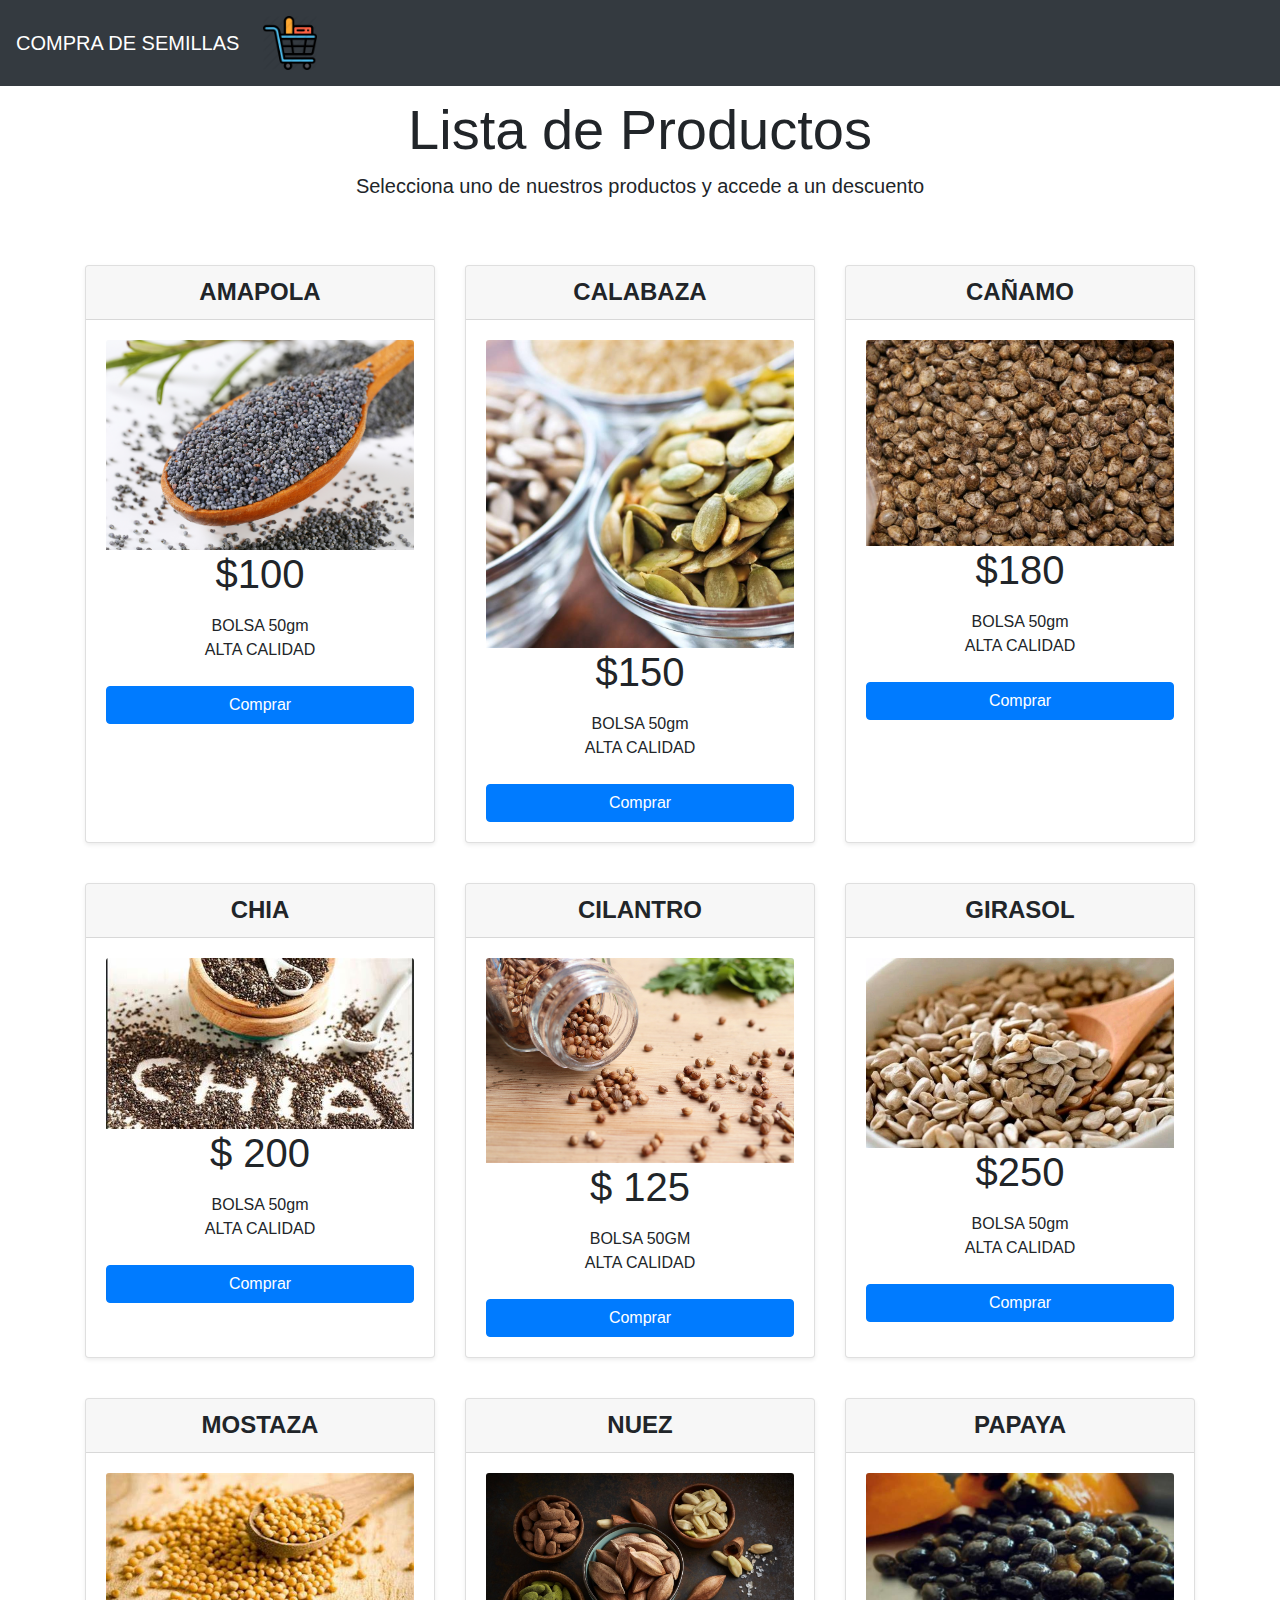
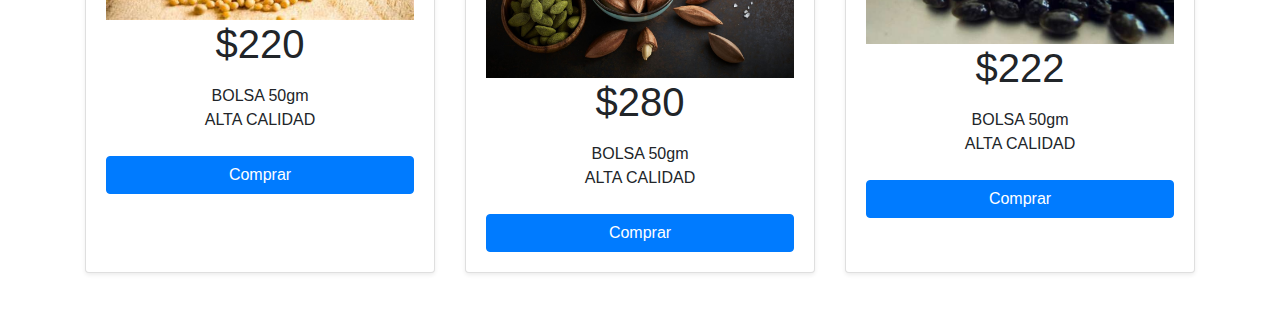
<file: carrito-compras/carrito.html>
<!DOCTYPE html>
<html lang="en">

<head>
    <meta charset="UTF-8">
    <meta name="viewport"
        content="width=device-width, user-scalable=no, initial-scale=1.0, maximum-scale=1.0, minimum-scale=1.0">
    <link rel="stylesheet" href="css/bootstrap.min.css">
    <script src="js/popper.min.js"></script>
    <link rel="stylesheet" href="https://use.fontawesome.com/releases/v5.6.3/css/all.css" integrity="sha384-UHRtZLI+pbxtHCWp1t77Bi1L4ZtiqrqD80Kn4Z8NTSRyMA2Fd33n5dQ8lWUE00s/" crossorigin="anonymous">
    
    <link rel="stylesheet" href="css/sweetalert2.min.css">

    <title>Carrito Compras en JavaScript</title>
</head>

<body>

    <header>
        <div class="container">
            <div class="row align-items-stretch justify-content-between">
                <nav class="navbar navbar-expand-md navbar-dark fixed-top bg-dark">
                    <a class="navbar-brand" href="#">COMPRA DE SEMILLAS</a>
                    <button class="navbar-toggler" type="button" data-toggle="collapse" data-target="#navbarCollapse"
                        aria-controls="navbarCollapse" aria-expanded="false" aria-label="Toggle navigation">
                        <span class="navbar-toggler-icon"></span>
                    </button>
                    <div class="collapse navbar-collapse" id="navbarCollapse">
                        <ul class="navbar-nav mr-auto">
                            <li class="nav-item dropdown">
                                <img src="img/cart.jpeg" class="nav-link dropdown-toggle img-fluid" height="70px"
                                    width="70px" href="#" id="dropdown01" data-toggle="dropdown" aria-haspopup="true"
                                    aria-expanded="false"></img>
                                <div id="carrito" class="dropdown-menu" aria-labelledby="navbarCollapse">
                                    <table id="lista-carrito" class="table">
                                        <thead>
                                            <tr>
                                                <th>Imagen</th>
                                                <th>Nombre</th>
                                                <th>Precio</th>
                                                <th></th>
                                            </tr>
                                        </thead>
                                        <tbody></tbody>
                                    </table>

                                    <a href="#" id="vaciar-carrito" class="btn btn-primary btn-block">Vaciar Carrito</a>
                                    <a href="#" id="procesar-pedido" class="btn btn-danger btn-block">Procesar
                                        Compra</a>
                                </div>
                            </li>
                        </ul>
                    </div>
                </nav>
            </div>
        </div>
    </header>

    <main>
        <div class="pricing-header px-3 py-3 pt-md-5 pb-md-4 my-4 mx-auto text-center">
            <h1 class="display-4 mt-4">Lista de Productos</h1>
            <p class="lead">Selecciona uno de nuestros productos y accede a un descuento</p>
        </div>

        <div class="container" id="lista-productos">
            
            <div class="card-deck mb-3 text-center">
                
                <div class="card mb-4 shadow-sm">
                    <div class="card-header">
                        <h4 class="my-0 font-weight-bold">AMAPOLA</h4>
                    </div>
                    <div class="card-body">
                        <img src="img/amapola.png" class="card-img-top">
                        <h1 class="card-title pricing-card-title precio">$<span class="">100</span></h1>

                        <ul class="list-unstyled mt-3 mb-4">
                            <li></li>
                            <li>BOLSA 50gm</li>
                            <li>ALTA CALIDAD</li>
                        </ul>
                        <a href="" class="btn btn-block btn-primary agregar-carrito" data-id="1">Comprar</a>
                    </div>
                </div>

                <div class="card mb-4 shadow-sm">
                    <div class="card-header">
                        <h4 class="my-0 font-weight-bold">CALABAZA</h4>
                    </div>
                    <div class="card-body">
                        <img id="calabazaimg" src="img/calabaza.png" class="card-img-top">
                        <h1 class="card-title pricing-card-title precio">$<span class="">150</span></h1>

                        <ul class="list-unstyled mt-3 mb-4">
                            <li></li>
                            <li>BOLSA 50gm</li>
                            <li>ALTA CALIDAD</li>
                        </ul>
                        <a href="" class="btn btn-block btn-primary agregar-carrito" data-id="2">Comprar</a>
                    </div>
                </div>

                <div class="card mb-4 shadow-sm">
                    <div class="card-header">
                        <h4 class="my-0 font-weight-bold">CAÑAMO</h4>
                    </div>
                    <div class="card-body">
                        <img src="img/cañamo.png" class="card-img-top">
                        <h1 class="card-title pricing-card-title precio">$<span class="">180</span></h1>

                        <ul class="list-unstyled mt-3 mb-4">
                            <li></li>
                            <li>BOLSA 50gm</li>
                            <li>ALTA CALIDAD</li>
                        </ul>
                        <a href="" class="btn btn-block btn-primary agregar-carrito" data-id="3">Comprar</a>
                    </div>
                </div>

            </div>

            <div class="card-deck mb-3 text-center">
                
                <div class="card mb-4 shadow-sm">
                    <div class="card-header">
                        <h4 class="my-0 font-weight-bold">CHIA</h4>
                    </div>
                    <div class="card-body">
                        <img src="img/chia.png" class="card-img-top">
                        <h1 class="card-title pricing-card-title precio">$ <span class="">200</span></h1>

                        <ul class="list-unstyled mt-3 mb-4">
                            <li></li>
                            <li>BOLSA 50gm</li>
                            <li>ALTA CALIDAD</li>
                        </ul>
                        <a href="" class="btn btn-block btn-primary agregar-carrito" data-id="4">Comprar</a>
                    </div>
                </div>

                <div class="card mb-4 shadow-sm">
                    <div class="card-header">
                        <h4 class="my-0 font-weight-bold">CILANTRO
                        </h4>
                    </div>
                    <div class="card-body">
                        <img src="img/cilantro.png" class="card-img-top">
                        <h1 class="card-title pricing-card-title precio">$ <span class="">125</span></h1>

                        <ul class="list-unstyled mt-3 mb-4">
                            <li></li>
                            <li>BOLSA 50GM</li>
                            <li>ALTA CALIDAD</li>
                        </ul>
                        <a href="" class="btn btn-block btn-primary agregar-carrito" data-id="5">Comprar</a>
                    </div>
                </div>

                <div class="card mb-4 shadow-sm">
                    <div class="card-header">
                        <h4 class="my-0 font-weight-bold">GIRASOL</h4>
                    </div>
                    <div class="card-body">
                        <img src="img/girasol.png" class="card-img-top">
                        <h1 class="card-title pricing-card-title precio">$<span class="">250</span></h1>

                        <ul class="list-unstyled mt-3 mb-4">
                            <li></li>
                            <li>BOLSA 50gm</li>
                            <li>ALTA CALIDAD</li>
                        </ul>
                        <a href="" class="btn btn-block btn-primary agregar-carrito" data-id="6">Comprar</a>
                    </div>
                </div>

            </div>
            <div class="card-deck mb-3 text-center">
                
                <div class="card mb-4 shadow-sm">
                    <div class="card-header">
                        <h4 class="my-0 font-weight-bold">MOSTAZA</h4>
                    </div>
                    <div class="card-body">
                        <img src="img/mostaza.png" class="card-img-top">
                        <h1 class="card-title pricing-card-title precio">$<span class="">220</span></h1>

                        <ul class="list-unstyled mt-3 mb-4">
                            <li></li>
                            <li>BOLSA 50gm</li>
                            <li>ALTA CALIDAD</li>
                        </ul>
                        <a href="" class="btn btn-block btn-primary agregar-carrito" data-id="7">Comprar</a>
                    </div>
                </div>

                <div class="card mb-4 shadow-sm">
                    <div class="card-header">
                        <h4 class="my-0 font-weight-bold">NUEZ</h4>
                    </div>
                    <div class="card-body">
                        <img src="img/nuez.png" class="card-img-top">
                        <h1 class="card-title pricing-card-title precio">$<span class="">280</span></h1>

                        <ul class="list-unstyled mt-3 mb-4">
                            <li></li>
                            <li>BOLSA 50gm</li>
                            <li>ALTA CALIDAD</li>
                        </ul>
                        <a href="" class="btn btn-block btn-primary agregar-carrito" data-id="8">Comprar</a>
                    </div>
                </div>

                <div class="card mb-4 shadow-sm">
                    <div class="card-header">
                        <h4 class="my-0 font-weight-bold">PAPAYA</h4>
                    </div>
                    <div class="card-body">
                        <img src="img/papaya.png" class="card-img-top">
                        <h1 class="card-title pricing-card-title precio">$<span class="">222</span></h1>

                        <ul class="list-unstyled mt-3 mb-4">
                            <li></li>
                            <li>BOLSA 50gm</li>
                            <li>ALTA CALIDAD</li>
                        </ul>
                        <a href="" class="btn btn-block btn-primary agregar-carrito" data-id="9">Comprar</a>
                    </div>
                </div>

            </
        </div>
    </main>

    <script src="js/jquery-3.4.1.min.js"></script>
    <script src="js/bootstrap.min.js"></script>
    <script src="js/sweetalert2.min.js"></script>
    <script src="js/carrito.js"></script>
    <script src="js/pedido.js"></script>

</body>

</html>
</file>
